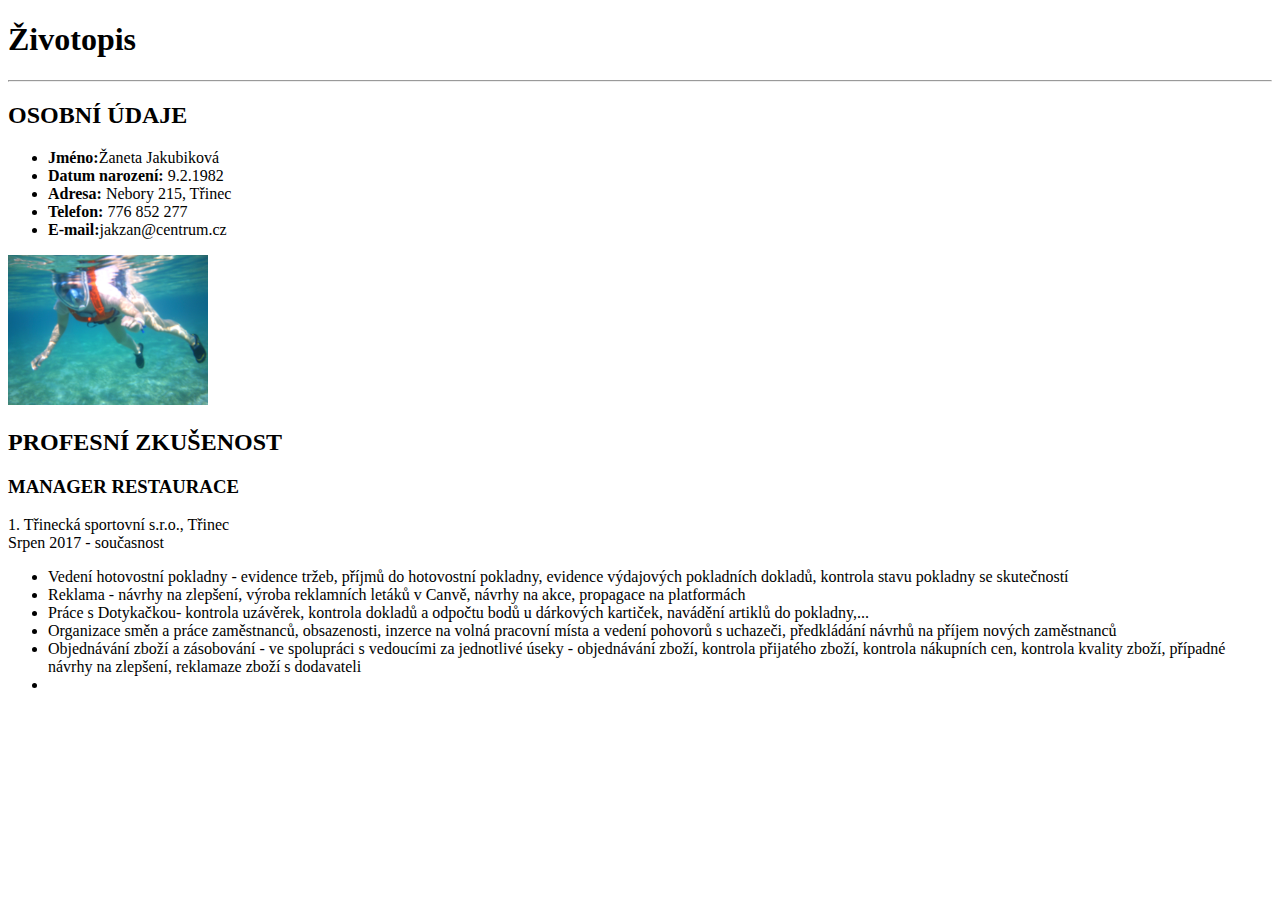
<file: index.html>
<!DOCTYPE html>
<html lang="en">
  <head>
    <meta charset="UTF-8" />
    <meta name="viewport" content="width=device-width, initial-scale=1.0" />
    <title>Životopis</title>
  </head>
  <body>
    <h1>Životopis</h1>
    <hr />

    <h2>OSOBNÍ ÚDAJE</h2>

    <ul>
      <li><strong>Jméno:</strong>Žaneta Jakubiková</li>
      <li><strong>Datum narození:</strong> 9.2.1982</li>
      <li><strong>Adresa:</strong> Nebory 215, Třinec</li>
      <li><strong>Telefon:</strong> 776 852 277</li>
      <li><strong>E-mail:</strong>jakzan@centrum.cz</li>
    </ul>

    <img src="DSCF0065.JPG" alt="cv fotka" height="150px" />

    <h2>PROFESNÍ ZKUŠENOST</h2>

    <h3>MANAGER RESTAURACE</h3>
    <p>
      1. Třinecká sportovní s.r.o., Třinec
      <br />
      Srpen 2017 - současnost
    </p>
    <ul>
      <li>
        Vedení hotovostní pokladny - evidence tržeb, příjmů do hotovostní
        pokladny, evidence výdajových pokladních dokladů, kontrola stavu
        pokladny se skutečností
      </li>
      <li>
        Reklama - návrhy na zlepšení, výroba reklamních letáků v Canvě, návrhy
        na akce, propagace na platformách
      </li>
      <li>
        Práce s Dotykačkou- kontrola uzávěrek, kontrola dokladů a odpočtu bodů u
        dárkových kartiček, navádění artiklů do pokladny,...
      </li>

      <li>
        Organizace směn a práce zaměstnanců, obsazenosti, inzerce na volná
        pracovní místa a vedení pohovorů s uchazeči, předkládání návrhů na
        příjem nových zaměstnanců
      </li>
      <li>
        Objednávání zboží a zásobování - ve spolupráci s vedoucími za jednotlivé
        úseky - objednávání zboží, kontrola přijatého zboží, kontrola nákupních
        cen, kontrola kvality zboží, případné návrhy na zlepšení, reklamaze
        zboží s dodavateli
      </li>
      <li></li>
    </ul>
  </body>
</html>
</file>
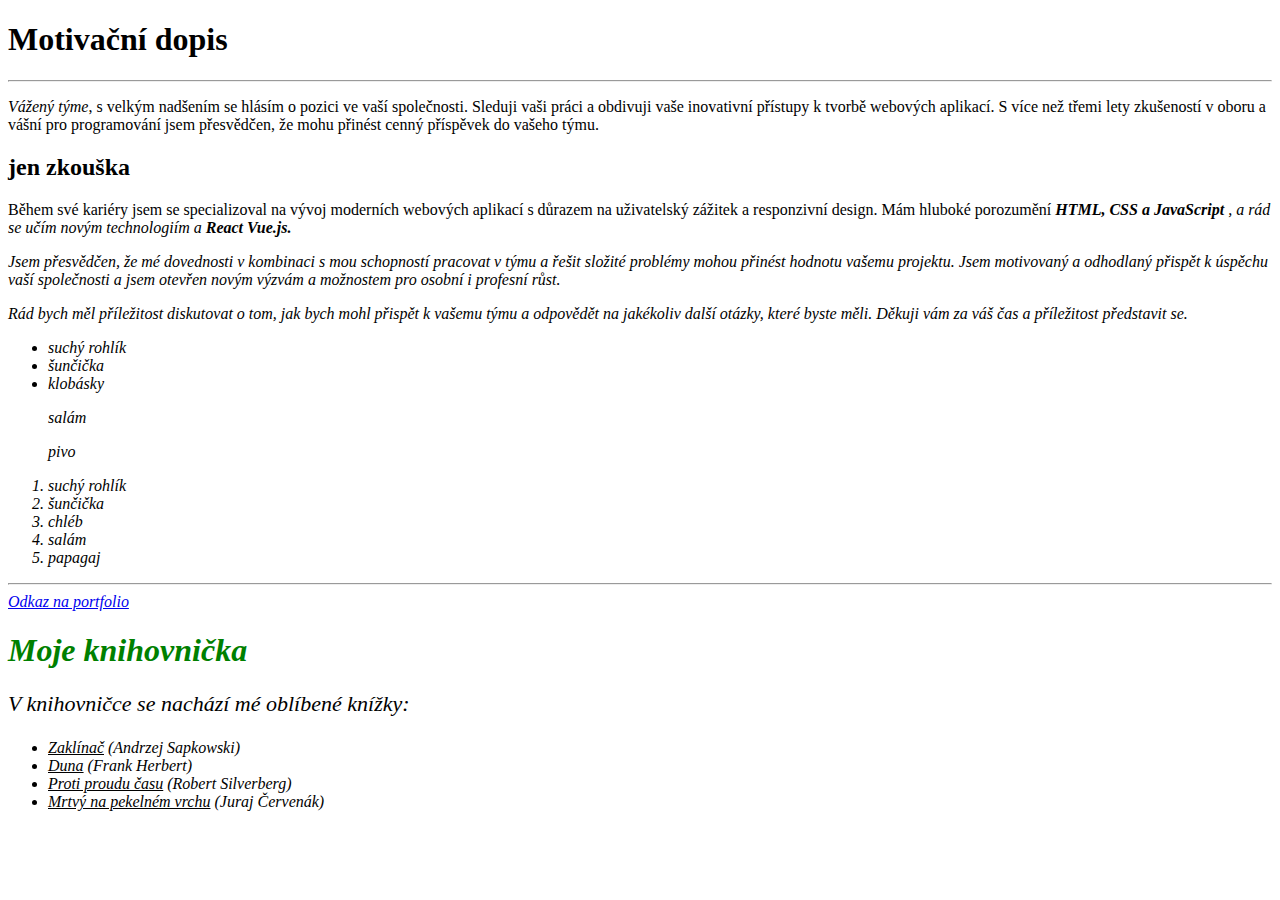
<file: 1.lekce/index.html>
<!DOCTYPE html>
<html lang="en">
  <head>
    <meta charset="UTF-8" />
    <meta name="viewport" content="width=device-width, initial-scale=1.0" />
    <title>Motivační dopis</title>
  </head>
  <!-- OTO JE ZATÍM JEN komentář  -->
  
    <h1>Motivační dopis</h1>
    <hr>
    <p>
      <em>Vážený týme</em>, s velkým nadšením se hlásím o pozici
      <b></b> ve vaší společnosti. Sleduji vaši
      práci a obdivuji vaše inovativní přístupy k tvorbě webových aplikací. S
      více než třemi lety zkušeností v oboru a vášní pro programování jsem
      přesvědčen, že mohu přinést cenný příspěvek do vašeho týmu.
     </p>
    <h2>jen zkouška</h2>
        <p>
      Během své kariéry jsem se specializoval na vývoj moderních webových
      aplikací s důrazem na uživatelský zážitek a responzivní design. Mám
      hluboké porozumění <strong><i>HTML, CSS a JavaScript</i></strong
      ><i> , a rád se učím novým technologiím a <strong><b><i>React</i></b></strong>
      <b>Vue.js.</b>
    </p>
    <p>
      Jsem přesvědčen, že mé dovednosti v kombinaci s mou schopností pracovat v
      týmu a řešit složité problémy mohou přinést hodnotu vašemu projektu. Jsem
      motivovaný a odhodlaný přispět k úspěchu vaší společnosti a jsem otevřen
      novým výzvám a možnostem pro osobní i profesní růst.
    </p>
    <p>
      Rád bych měl příležitost diskutovat o tom, jak bych mohl přispět k vašemu
      týmu a odpovědět na jakékoliv další otázky, které byste měli. Děkuji vám
      za váš čas a příležitost představit se.
    </p>
    <p>
    <ul>
      <li>suchý rohlík</li> 
      <li>šunčička</li>
      <li>klobásky </li>
  </ul>
      <ul>salám </ul>
      <ul>pivo 
      </ul>
      <ol>
        <li>suchý rohlík </li>
        <li>šunčička</li>
        <li>chléb</li>
        <li>salám</li>
        <li>papagaj</li>
      </ol>
    </p>
    <hr>
    <a href="https://mail.centrum.cz/" target="_blank">Odkaz na portfolio</a>

    <h1 style="color: green">Moje knihovnička</h1>
<p style="font-size: 22px">V knihovničce se nachází mé oblíbené knížky:</p>
<ul>
  <li>
    <span style="text-decoration: underline">Zaklínač</span> (Andrzej Sapkowski)
  </li>
 <li>
    <span style="text-decoration: underline">Duna</span> (Frank Herbert)
  </li>
  <li>
    <span style="text-decoration: underline">Proti proudu času</span> (Robert Silverberg)
  </li>
  <li>
    <span style="text-decoration: underline">Mrtvý na pekelném vrchu</span> (Juraj Červenák)
  </li>
</ul>

  
  
  </body>
</html>
</file>
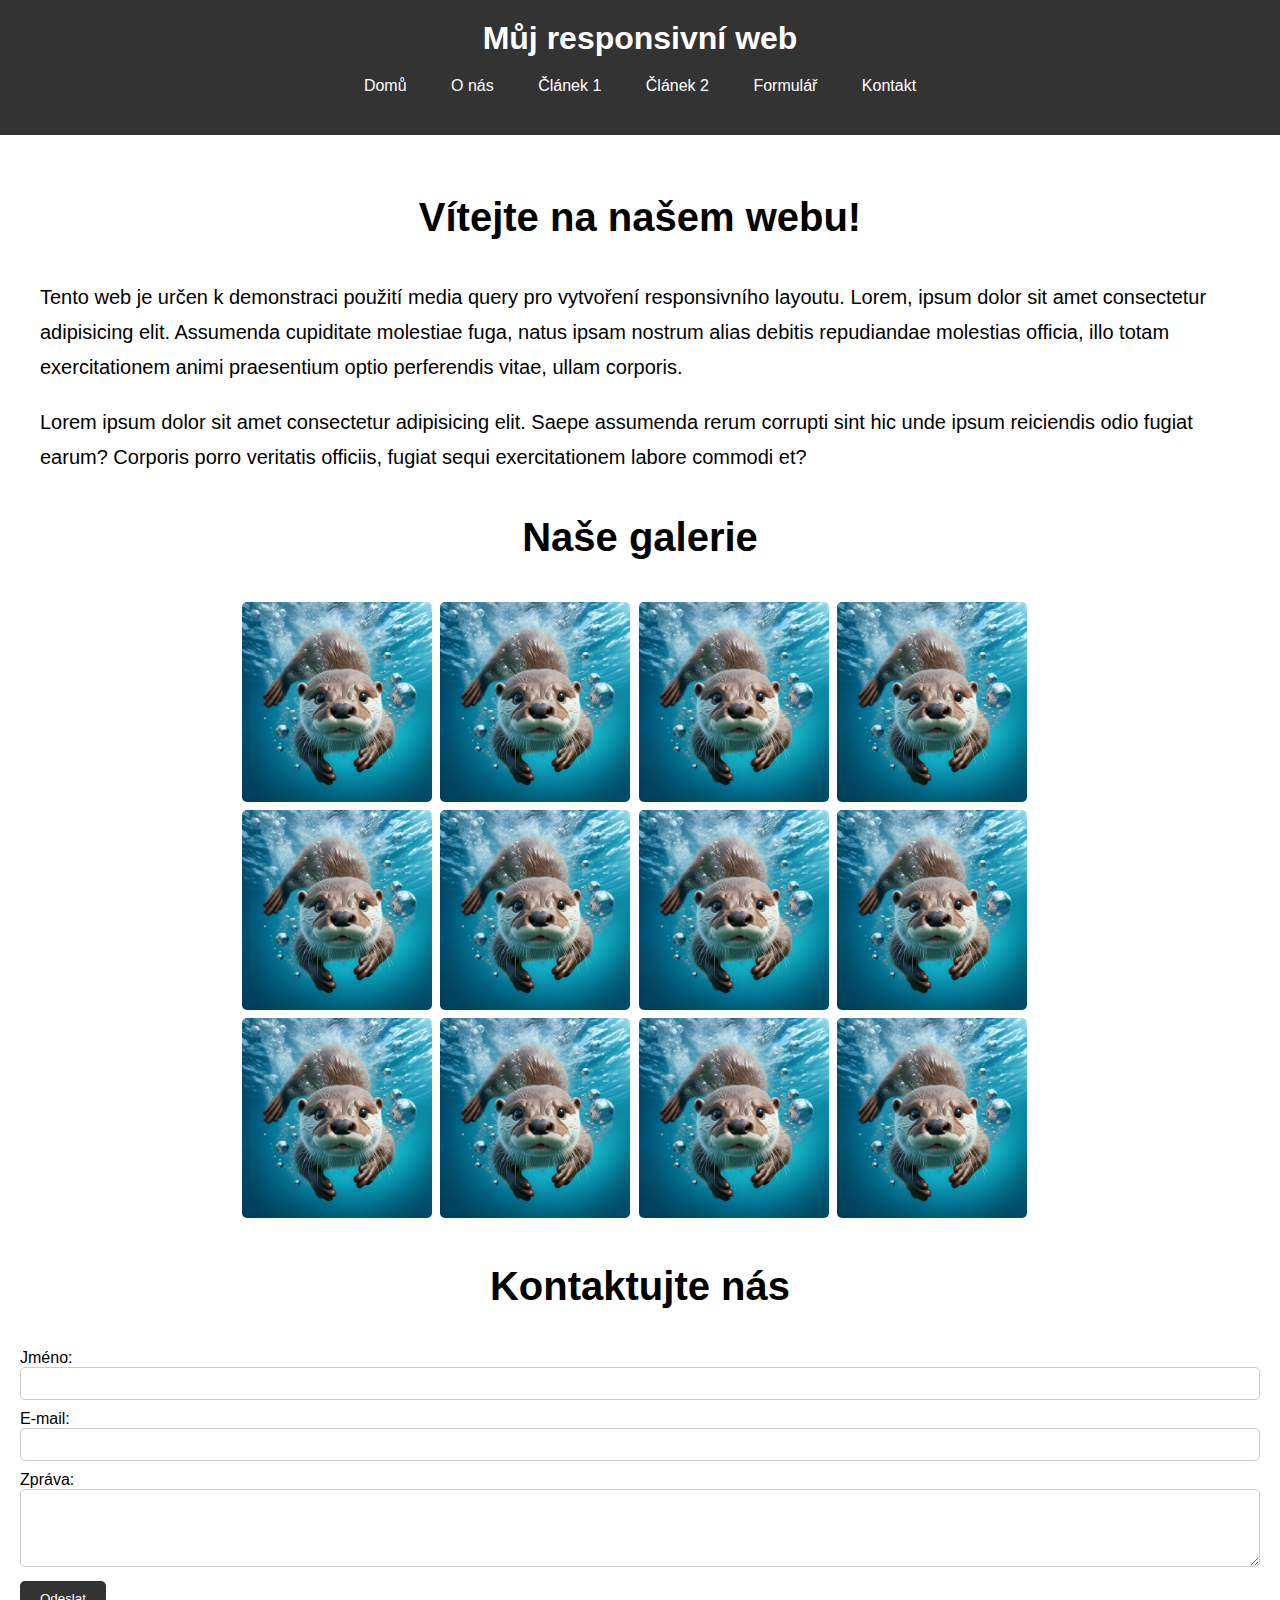
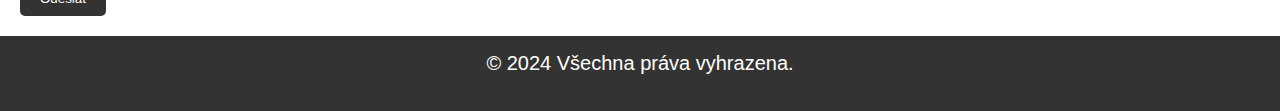
<file: 4.lekce/index.html>
<!DOCTYPE html>
<html lang="cs">
  <head>
    <meta charset="UTF-8" />
    <meta name="viewport" content="width=device-width, initial-scale=1.0" />
    <title>Responsivní Layout</title>
    <link rel="stylesheet" href="styles.css" />
  </head>
  <body>
    <header>
      <h1>Můj responsivní web</h1>
      <nav>
        <ul>
          <li><a href="#">Domů</a></li>
          <li><a href="#">O nás</a></li>
          <li><a href="#">Článek 1</a></li>
          <li><a href="#">Článek 2</a></li>
          <li><a href="#">Formulář</a></li>
          <li><a href="#">Kontakt</a></li>
        </ul>
      </nav>
    </header>
    <main>
      <section class="container">
        <h2>Vítejte na našem webu!</h2>
        <p>
          Tento web je určen k demonstraci použití media query pro vytvoření
          responsivního layoutu. Lorem, ipsum dolor sit amet consectetur
          adipisicing elit. Assumenda cupiditate molestiae fuga, natus ipsam
          nostrum alias debitis repudiandae molestias officia, illo totam
          exercitationem animi praesentium optio perferendis vitae, ullam
          corporis.
        </p>
        <p>
          Lorem ipsum dolor sit amet consectetur adipisicing elit. Saepe
          assumenda rerum corrupti sint hic unde ipsum reiciendis odio fugiat
          earum? Corporis porro veritatis officiis, fugiat sequi exercitationem
          labore commodi et?
        </p>
      </section>

      <!-- Nová sekce - Galerie -->
      <section class="container">
        <h2>Naše galerie</h2>
        <div class="gallery">
          <div class="image">
            <img src="image1.webp" alt="Image 1" />
          </div>
          <div class="image">
            <img src="image1.webp" alt="Image 2" />
          </div>
          <div class="image">
            <img src="image1.webp" alt="Image 2" />
          </div>
          <div class="image">
            <img src="image1.webp" alt="Image 2" />
          </div>
          <div class="image">
            <img src="image1.webp" alt="Image 2" />
          </div>
          <div class="image">
            <img src="image1.webp" alt="Image 2" />
          </div>
          <div class="image">
            <img src="image1.webp" alt="Image 2" />
          </div>
          <div class="image">
            <img src="image1.webp" alt="Image 2" />
          </div>
          <div class="image">
            <img src="image1.webp" alt="Image 2" />
          </div>
          <div class="image">
            <img src="image1.webp" alt="Image 2" />
          </div>
          <div class="image">
            <img src="image1.webp" alt="Image 2" />
          </div>
          <div class="image">
            <img src="image1.webp" alt="Image 2" />
          </div>
        </div>
      </section>

      <section class="contact-form">
        <h2>Kontaktujte nás</h2>
        <div>
          <form action="#" method="POST">
            <label for="name">Jméno:</label>
            <input type="text" id="name" name="name" required />

            <label for="email">E-mail:</label>
            <input type="email" id="email" name="email" required />

            <label for="message">Zpráva:</label>
            <textarea id="message" name="message" rows="4" required></textarea>

            <button type="submit">Odeslat</button>
          </form>
        </div>
      </section>
    </main>
    <footer>
      <p>&copy; 2024 Všechna práva vyhrazena.</p>
    </footer>
  </body>
</html>
</file>
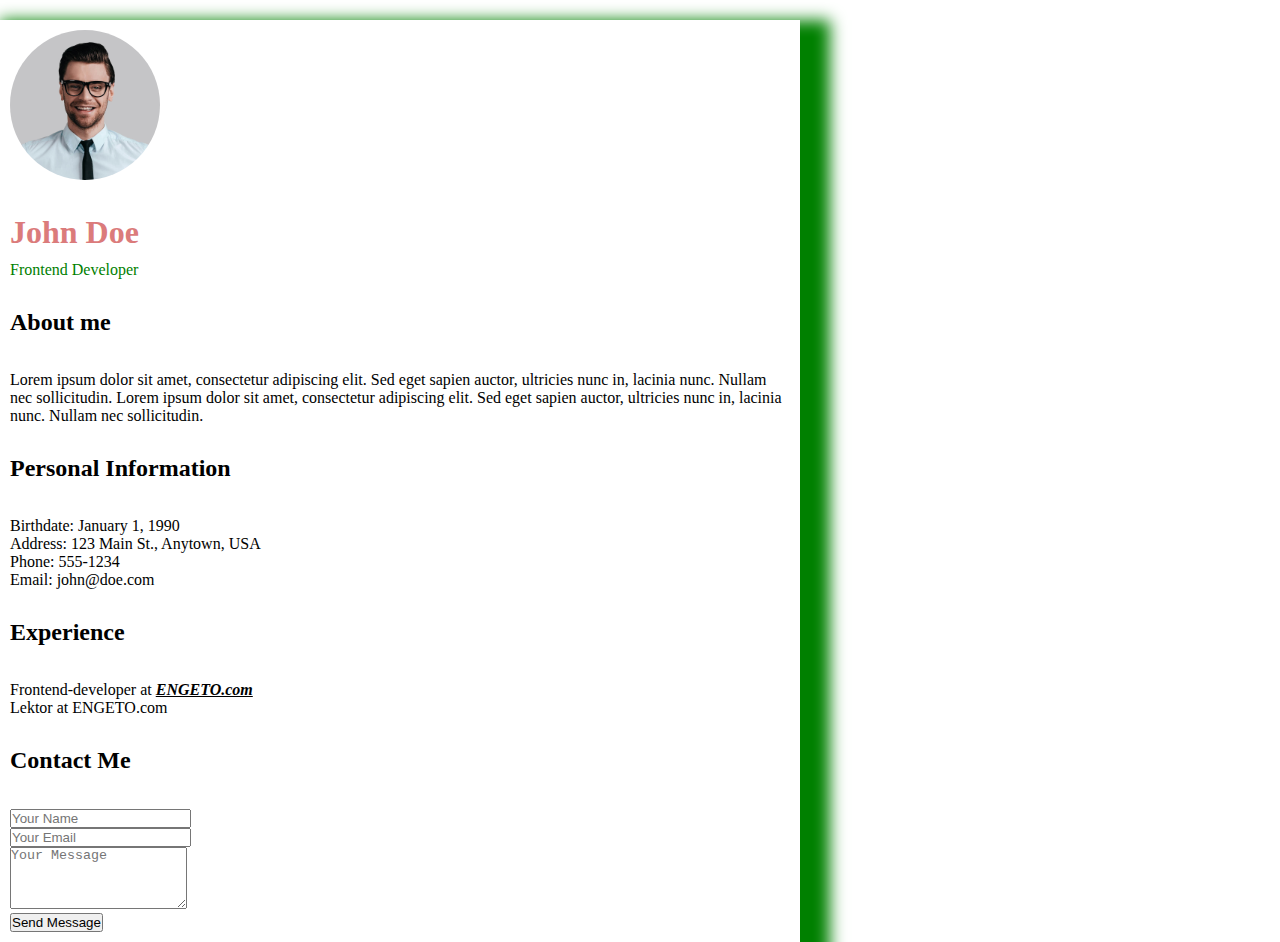
<file: 2.lekce/solution/index.html>
<!DOCTYPE html>
<html lang="en">
  <head>
    <meta charset="UTF-8" />
    <meta name="viewport" content="width=device-width, initial-scale=1.0" />
    <title>Životopis</title>
    <link rel="stylesheet" href="./style.css" />
  </head>

  <body>
    <div class="container">
      <header>
        <img src="./images/john_doe.jpg" alt="John Doe" />
        <h1>John Doe</h1>
        <p class="header-p">Frontend Developer</p>
      </header>

      <section class="about-me">
        <h2>About me</h2>
        <p>
          Lorem ipsum dolor sit amet, consectetur adipiscing elit. Sed eget
          sapien auctor, ultricies nunc in, lacinia nunc. Nullam nec
          sollicitudin. Lorem ipsum dolor sit amet, consectetur adipiscing elit.
          Sed eget sapien auctor, ultricies nunc in, lacinia nunc. Nullam nec
          sollicitudin.
        </p>
      </section>

      <section>
        <h2>Personal Information</h2>
        <ul>
          <li>Birthdate: January 1, 1990</li>
          <li>Address: 123 Main St., Anytown, USA</li>
          <li>Phone: 555-1234</li>
          <li>Email: john@doe.com</li>
        </ul>
      </section>
      <section>
        <h2>Experience</h2>
        <ul>
          <li>
            Frontend-developer at <a href="https://enget.cz">ENGETO.com</a>
          </li>
          <li>Lektor at ENGETO.com</li>
        </ul>
      </section>
      <footer>
        <h2>Contact Me</h2>
        <form action="#" method="post">
          <input
            type="text"
            name="name"
            placeholder="Your Name"
            required
          /><br />
          <input
            type="email"
            name="email"
            placeholder="Your Email"
            required
          /><br />
          <textarea
            name="message"
            placeholder="Your Message"
            rows="4"
            required
          ></textarea
          ><br />
          <input type="submit" value="Send Message" />
        </form>
      </footer>
    </div>
  </body>
</html>
</file>
<file: 4.lekce/styles.css>
* {
  box-sizing: border-box;
  margin: 0;
  padding: 0;
}
:root {
  --primary-color: #333;
  --secondary-color: #555;
  --tertiary-color: #ccc;
  --light-color: #fff;
  --dark-color: #000;
}

body {
  font-family: Arial, sans-serif;
  margin: 0;
  padding: 0;
}
n-width: 1200px )

{body}

.container {
  max-width: 1200px;
  margin: auto;
}

p {
  font-size: 20px;
  line-height: 35px;
  margin-bottom: 20px;
}

/* -------------------------------------------- hlavní nadpis ------------------------------------------------*/

header {
  background-color: var(--primary-color);
  color: var(--light-color);
  padding: 20px;
  padding-bottom: 20px;
  text-align: center;
}
@media (max-with: 400px){
  header {
    background-color: #237097;
  }
}
@media (min-with)

h1 {
  font-size: 50px;
  margin: 40px auto;
}

h2 {
  margin: 40px auto;
  font-size: 40px;
  text-align: center;
}

/* ---------------------------------------------- navigace ---------------------------------------------------*/
nav ul {
  list-style-type: none;
  margin: 0;
  padding: 0;
}

nav ul li {
  display: inline;
}

nav ul li a {
  text-decoration: none;
  color: var(--light-color);
  display: inline-block;
  padding: 20px;
}

nav ul li a:hover {
  background-color: var(--secondary-color);
}

main {
  padding: 20px;
}

/* ---------------------------------------------- galerie ---------------------------------------------------*/
.gallery {
  width: 800px;
  margin: auto;
}
.gallery .image {
  display: inline-block;
  padding: 5px;
  width: calc(100% / 4);
  margin: -3px;
}

.gallery .image img {
  max-width: 100%;
  height: auto;
  border-radius: 5px;
  display: block;
  height: 200px;
}

footer {
  background-color: var(--primary-color);
  color: var(--light-color);
  text-align: center;
  padding: 10px;
}

/* ---------------------------------------------- formulář ---------------------------------------------------*/

.contact-form {
  margin-top: 20px;
}

.contact-form form {
  width: 100%;
}

.contact-form label {
  margin-bottom: 5px;
}

.contact-form input,
.contact-form textarea {
  width: 100%;
  padding: 8px;
  margin-bottom: 10px;
  border: 1px solid var(--tertiary-color);
  border-radius: 5px;
}

.contact-form button {
  padding: 10px 20px;
  background-color: var(--primary-color);
  color: var(--light-color);
  border: none;
  border-radius: 5px;
  cursor: pointer;
}

.contact-form input:focus,
.contact-form textarea:focus {
  outline: 2px solid var(--primary-color);
}

.contact-form button:hover {
  background-color: var(--secondary-color);
}
</file>
<file: 2.lekce/solution/style.css>
* {
  padding: 0;
  margin: 0;
  box-sizing: border-box;
}

:root {
  --main-color: hsl(0, 57%, 67%);
  --shadow-color: rgba (244, 244, 244, 0.5 ) ;
  --body-bc-color: rgb (244, 244, 244);
  --white: backround-color: white;
  --green: green;
     }

    body {
  background-color: var(--body-bc-color)
}

.container {
  max-width: 800px;
  width: 90%;
  padding: 10px;
  
  margin-top: 20px;
  background-color: var(--white);
  box-shadow: 15px 15px 15px 15px green;
  border-radius:var(--green);
  }

img {
  width: 150px;
  height: 150px;
  border-radius: 50%;
}

h1 {
  color: #333;
  margin-top: 80px;
  margin-bottom: 50px;
}

.footer-p {
 
  margin-top: 20px;
}
a { 
  font-weight: 800;
  font-style: italic;
  text-decoration: underline;
  color:black

}



h2 {
  margin-top: 30px;
  margin-bottom: 30px;
  padding-bottom: 5px;
  border-bottom: 2px solid (--main-color) ;
  
}


h1 {
  color:var(--main-color);
  margin-top: 30px;
  margin-bottom: 10px;
    }

.header-p {
  color: var(--green);
}
</file>
